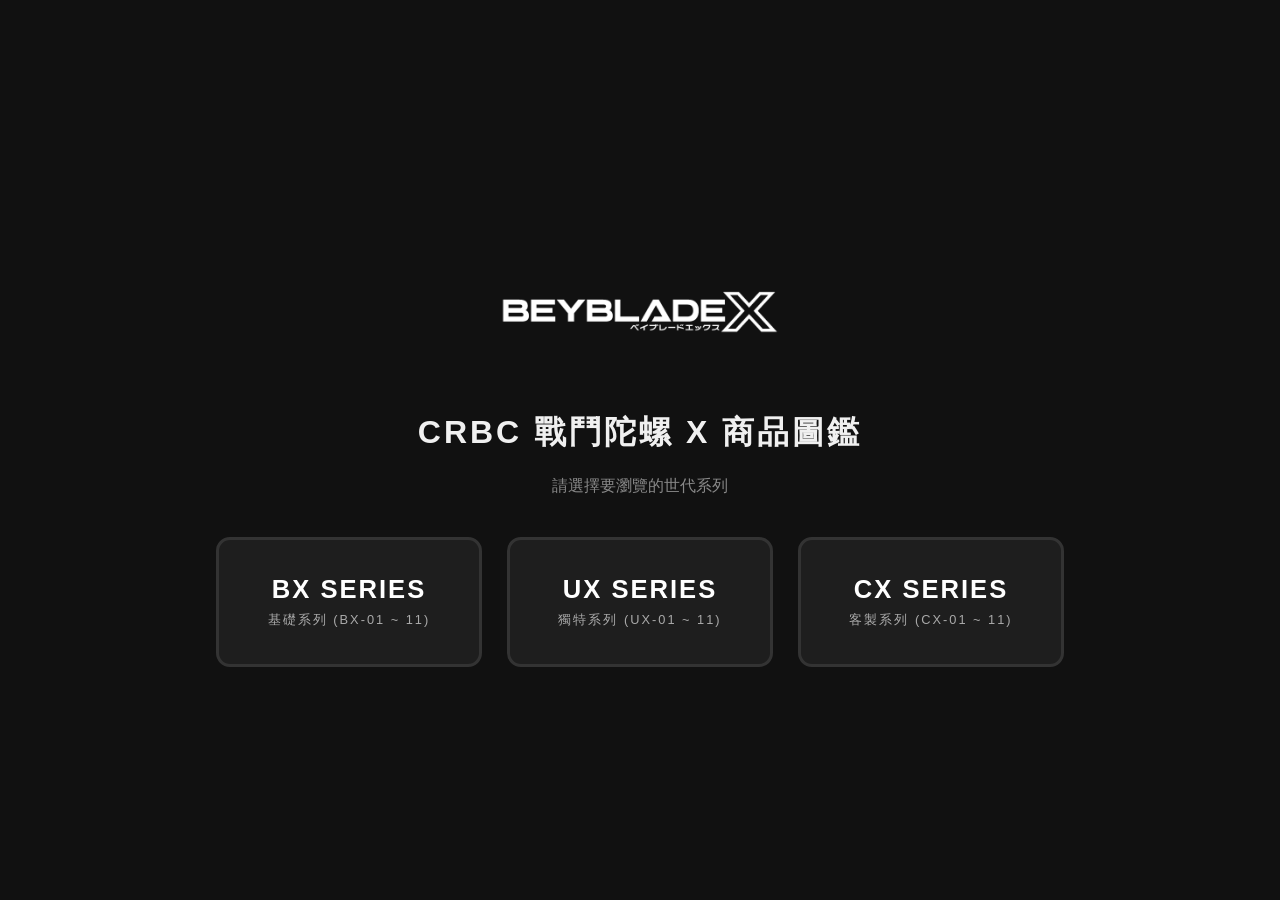
<file: index.html>
<!DOCTYPE html>
<html lang="zh-Hant">
<head>
    <meta charset="UTF-8">
    <meta name="viewport" content="width=device-width, initial-scale=1.0">
    <title>CRBC 戰鬥陀螺 X 商品圖鑑總覽</title>
    <style>
        body {
            background-color: #111;
            color: #fff;
            font-family: 'Segoe UI', sans-serif;
            margin: 0;
            display: flex;
            flex-direction: column;
            align-items: center;
            justify-content: center;
            min-height: 100vh;
            text-align: center;
        }
        .logo { max-width: 280px; margin-bottom: 10px; }
        h1 { letter-spacing: 3px; margin: 10px 0 5px 0; color: #f0f0f0; }
        p { color: #888; margin-bottom: 40px; }
        .nav-cards {
            display: flex;
            gap: 25px;
            flex-wrap: wrap;
            justify-content: center;
        }
        .series-btn {
            text-decoration: none;
            color: white;
            width: 220px;
            padding: 35px 20px;
            border-radius: 14px;
            font-size: 1.6em;
            font-weight: 900;
            letter-spacing: 2px;
            background: #1e1e1e;
            border: 3px solid #333;
            transition: transform 0.25s, box-shadow 0.25s;
        }
        .series-btn span { display: block; font-size: 0.5em; color: #aaa; margin-top: 8px; font-weight: normal; }
        .bx:hover { border-color: #00a8ff; box-shadow: 0 0 25px rgba(0, 168, 255, 0.5); transform: translateY(-6px); }
        .ux:hover { border-color: #ff7f00; box-shadow: 0 0 25px rgba(255, 127, 0, 0.5); transform: translateY(-6px); }
        .cx:hover { border-color: #ff2a85; box-shadow: 0 0 25px rgba(255, 42, 133, 0.5); transform: translateY(-6px); }
    </style>
</head>
<body>
    <img src="static/logo_big.png" alt="Beyblade X Logo" class="logo">
    <h1>CRBC 戰鬥陀螺 X 商品圖鑑</h1>
    <p>請選擇要瀏覽的世代系列</p>
    <div class="nav-cards">
        <a href="pages/bx.html" class="series-btn bx">BX SERIES<span>基礎系列 (BX-01 ~ 11)</span></a>
        <a href="pages/ux.html" class="series-btn ux">UX SERIES<span>獨特系列 (UX-01 ~ 11)</span></a>
        <a href="pages/cx.html" class="series-btn cx">CX SERIES<span>客製系列 (CX-01 ~ 11)</span></a>
    </div>
</body>
</html>
</file>
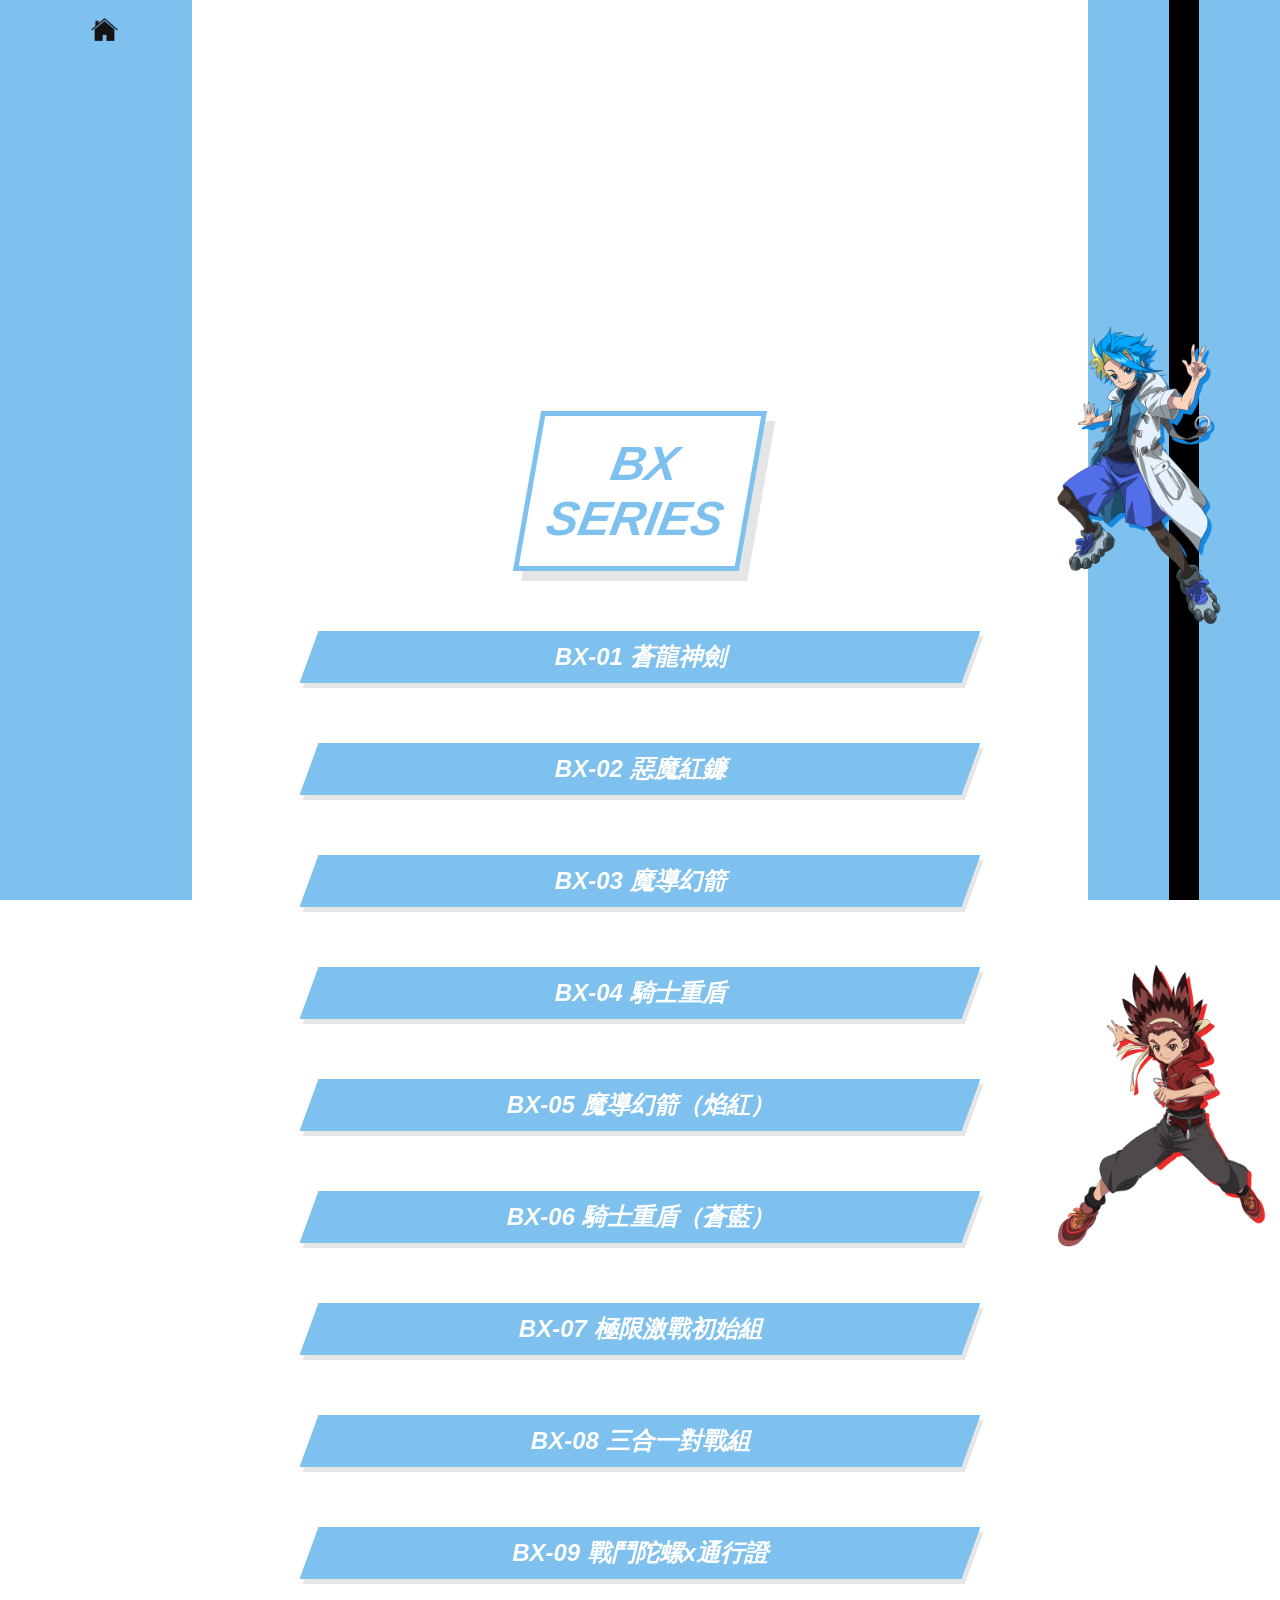
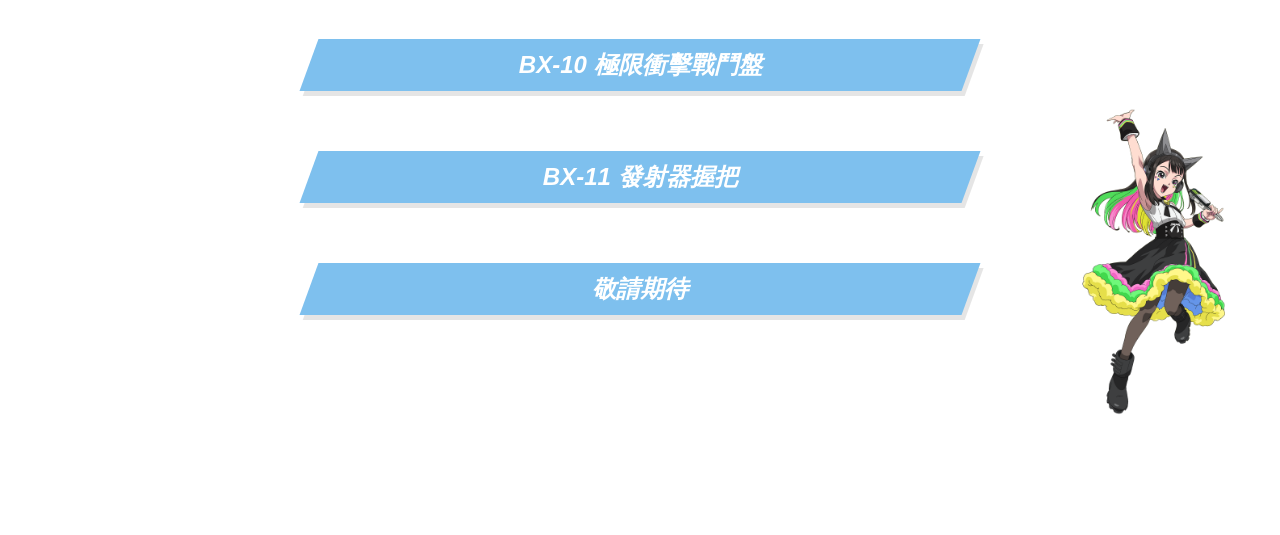
<file: pages/bx.html>
<!DOCTYPE html>
<html lang="zh-Hant">
<head>
    <meta charset="UTF-8">
    <meta name="viewport" content="width=device-width, initial-scale=1.0">
    <title>BX系列商品一覽 - Beyblade X</title>
    <link rel="stylesheet" href="../static/style5.bx.css">
</head>
<body>
    <!-- 左上角回首頁按鈕 -->
    <a href="../index.html" class="home-btn">
        <img src="../static/HOME.png" alt="回首頁" class="home-icon-img">
    </a>

    <header>
        <img src="../static/logo_big.png" alt="戰鬥陀螺 X Logo" class="logo">
    </header>

    <div class="content-area">
        <div class="product-grid">
            <div class="product-card series-label-card scroll-fade">
                <div class="series-label-text">BX<br>SERIES</div>
            </div>
            <!-- 商品 1~11 -->
            <div class="product-card scroll-fade"><img src="../static/bx/bx01.png" alt="BX-01" class="prod-img"><div class="prod-title"><span>BX-01 蒼龍神劍</span></div></div>
            <div class="product-card scroll-fade"><img src="../static/bx/bx02.png" alt="BX-02" class="prod-img"><div class="prod-title"><span>BX-02 惡魔紅鐮</span></div></div>
            <div class="product-card scroll-fade"><img src="../static/bx/bx03.png" alt="BX-03" class="prod-img"><div class="prod-title"><span>BX-03 魔導幻箭</span></div></div>
            <div class="product-card scroll-fade"><img src="../static/bx/bx04.png" alt="BX-04" class="prod-img"><div class="prod-title"><span>BX-04 騎士重盾</span></div></div>
            <div class="product-card scroll-fade"><img src="../static/bx/bx05.png" alt="BX-05" class="prod-img"><div class="prod-title"><span>BX-05 魔導幻箭（焰紅）</span></div></div>
            <div class="product-card scroll-fade"><img src="../static/bx/bx06.png" alt="BX-06" class="prod-img"><div class="prod-title"><span>BX-06 騎士重盾（蒼藍）</span></div></div>
            <div class="product-card scroll-fade"><img src="../static/bx/bx07.png" alt="BX-07" class="prod-img"><div class="prod-title"><span>BX-07 極限激戰初始組</span></div></div>
            <div class="product-card scroll-fade"><img src="../static/bx/bx08.png" alt="BX-08" class="prod-img"><div class="prod-title"><span>BX-08 三合一對戰組</span></div></div>
            <div class="product-card scroll-fade"><img src="../static/bx/bx09.png" alt="BX-09" class="prod-img"><div class="prod-title"><span>BX-09 戰鬥陀螺x通行證</span></div></div>
            <div class="product-card scroll-fade"><img src="../static/bx/bx10.png" alt="BX-10" class="prod-img"><div class="prod-title"><span>BX-10 極限衝擊戰鬥盤</span></div></div>
            <div class="product-card scroll-fade"><img src="../static/bx/bx11.png" alt="BX-11" class="prod-img"><div class="prod-title"><span>BX-11 發射器握把</span></div></div>
            <div class="product-card scroll-fade"><div class="prod-title"><span>敬請期待</span></div></div>
        </div>
        <div style="height: 200px;"></div>
    </div>

    <div class="char-scroll char-top"><img src="../static/x.png" alt="Top Character"></div>
    <div class="char-scroll char-mid"><img src="../static/Bird.png" alt="Mid Character"></div>
    <div class="char-scroll char-bot"><img src="../static/Multi.png" alt="Bot Character"></div>

    <div class="left-sidebar"></div>
    <div class="right-decoration">
        <div class="r-stripe r-blue"></div><div class="r-stripe r-black"></div><div class="r-stripe r-blue"></div>
    </div>

    <script>
        const observer = new IntersectionObserver((entries) => {
            entries.forEach(entry => {
                if (entry.isIntersecting) {
                    entry.target.classList.add('active');
                    observer.unobserve(entry.target); 
                }
            });
        }, { threshold: 0.01, rootMargin: "0px 50% 10% 0px" });

        document.querySelectorAll('.char-scroll, .scroll-fade').forEach(el => observer.observe(el));
    </script>
</body>
</html>
</file>
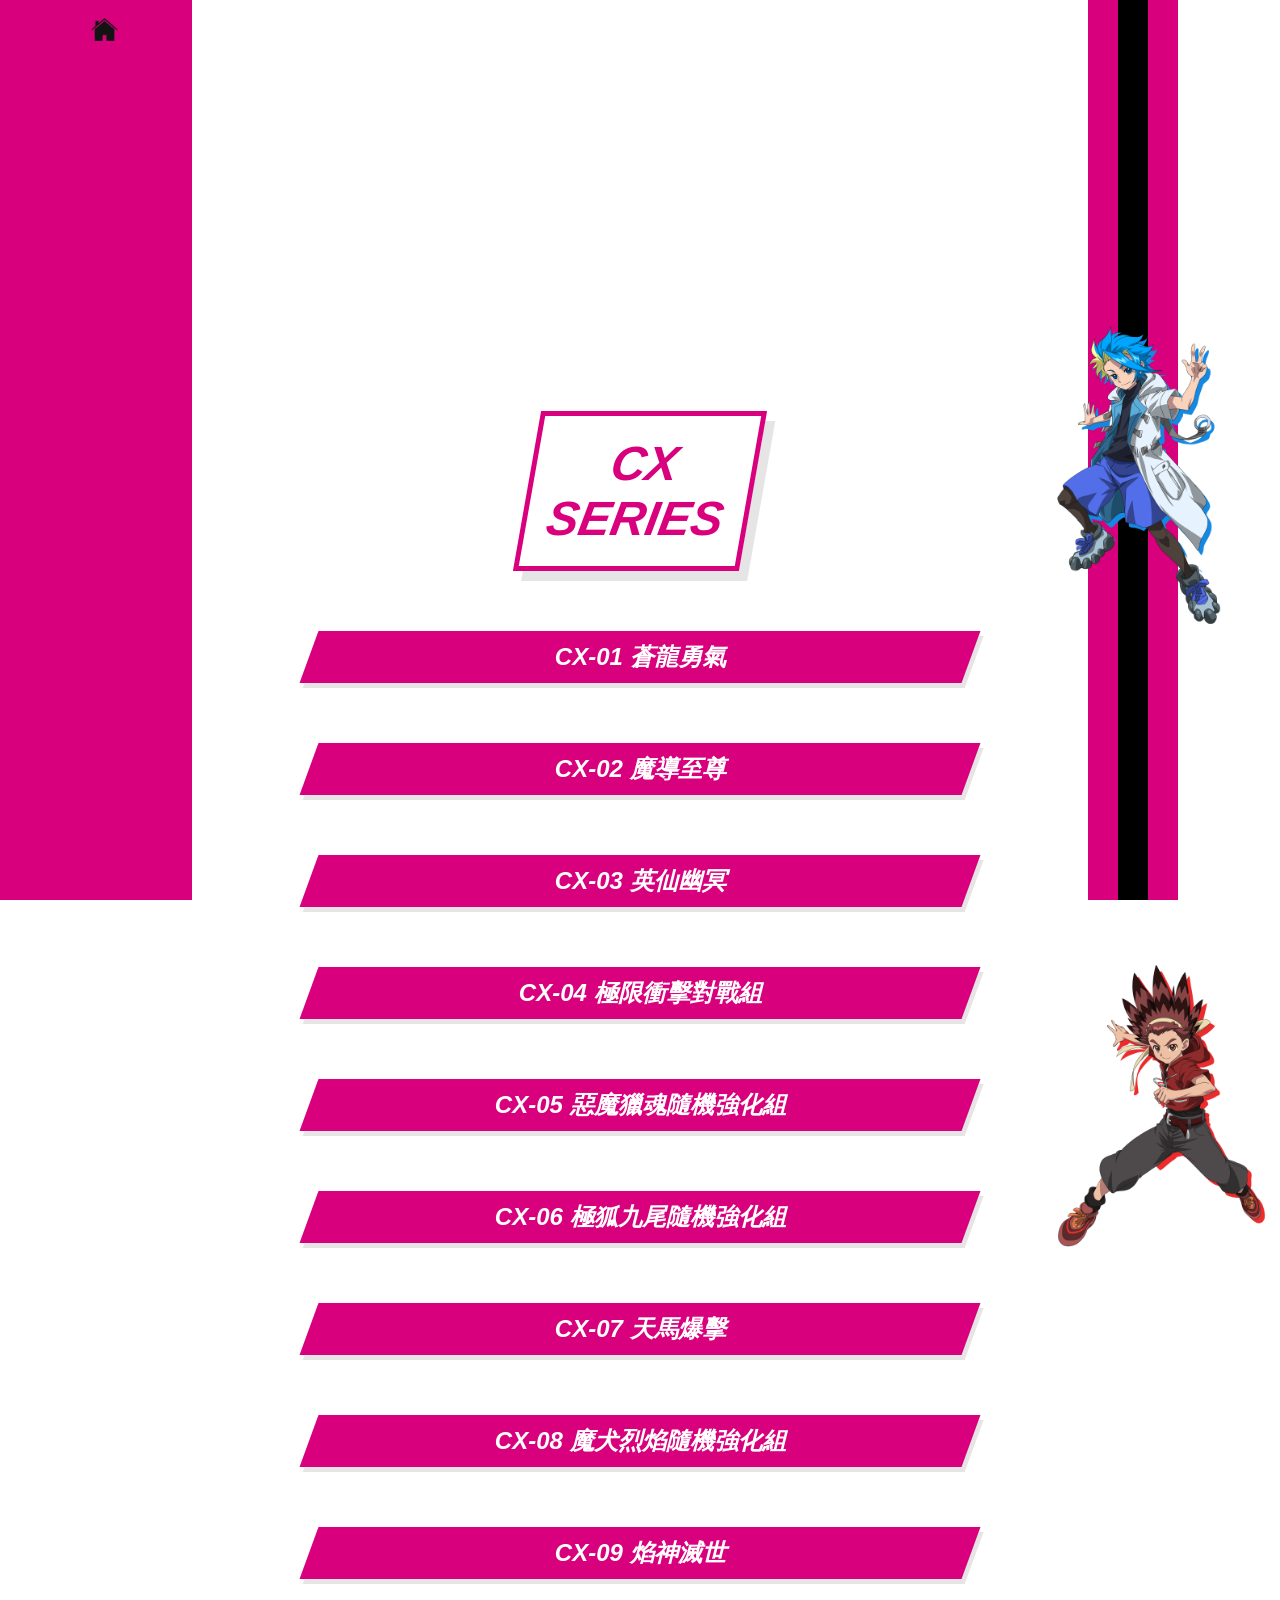
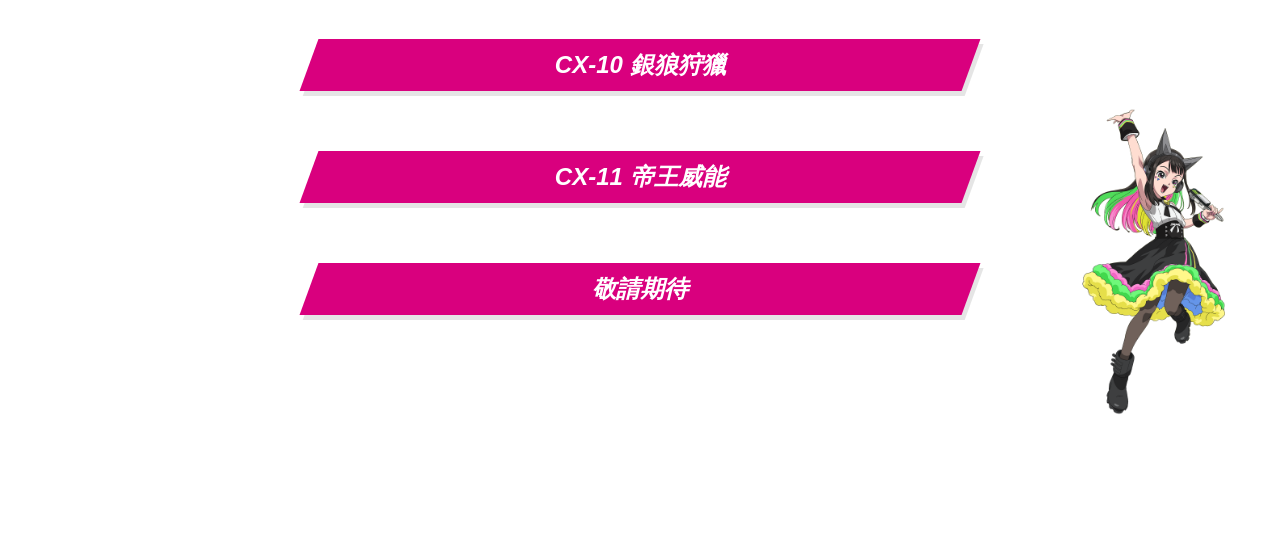
<file: pages/cx.html>
<!DOCTYPE html>
<html lang="zh-Hant">
<head>
    <meta charset="UTF-8">
    <meta name="viewport" content="width=device-width, initial-scale=1.0">
    <title>CX系列商品一覽 - Beyblade X</title>
    <link rel="stylesheet" href="../static/style4.cx.css">
</head>
<body>
    <!-- 左上角回首頁按鈕 -->
    <a href="../index.html" class="home-btn">
        <img src="../static/HOME.png" alt="回首頁" class="home-icon-img">
    </a>

    <header>
        <img src="../static/logo_big.png" alt="戰鬥陀螺 X Logo" class="logo">
    </header>

    <div class="content-area">
        <div class="product-grid">
            <div class="product-card series-label-card scroll-fade">
                <div class="series-label-text">CX<br>SERIES</div>
            </div>
            <!-- 商品 1~11 -->
            <div class="product-card scroll-fade"><img src="../static/cx/cx01.png" alt="CX-01" class="prod-img"><div class="prod-title"><span>CX-01 蒼龍勇氣</span></div></div>
            <div class="product-card scroll-fade"><img src="../static/cx/cx02.png" alt="CX-02" class="prod-img"><div class="prod-title"><span>CX-02 魔導至尊</span></div></div>
            <div class="product-card scroll-fade"><img src="../static/cx/cx03.png" alt="CX-03" class="prod-img"><div class="prod-title"><span>CX-03 英仙幽冥</span></div></div>
            <div class="product-card scroll-fade"><img src="../static/cx/cx04.png" alt="CX-04" class="prod-img"><div class="prod-title"><span>CX-04 極限衝擊對戰組</span></div></div>
            <div class="product-card scroll-fade"><img src="../static/cx/cx05.png" alt="CX-05" class="prod-img"><div class="prod-title"><span>CX-05 惡魔獵魂隨機強化組</span></div></div>
            <div class="product-card scroll-fade"><img src="../static/cx/cx06.png" alt="CX-06" class="prod-img"><div class="prod-title"><span>CX-06 極狐九尾隨機強化組</span></div></div>
            <div class="product-card scroll-fade"><img src="../static/cx/cx07.png" alt="CX-07" class="prod-img"><div class="prod-title"><span>CX-07 天馬爆擊</span></div></div>
            <div class="product-card scroll-fade"><img src="../static/cx/cx08.png" alt="CX-08" class="prod-img"><div class="prod-title"><span>CX-08 魔犬烈焰隨機強化組</span></div></div>
            <div class="product-card scroll-fade"><img src="../static/cx/cx09.png" alt="CX-09" class="prod-img"><div class="prod-title"><span>CX-09 焰神滅世</span></div></div>
            <div class="product-card scroll-fade"><img src="../static/cx/cx10.png" alt="CX-10" class="prod-img"><div class="prod-title"><span>CX-10 銀狼狩獵</span></div></div>
            <div class="product-card scroll-fade"><img src="../static/cx/cx11.png" alt="CX-11" class="prod-img"><div class="prod-title"><span>CX-11 帝王威能</span></div></div>
            <div class="product-card scroll-fade coming-soon"><div class="prod-title"><span>敬請期待</span></div></div>
        </div>
        <div style="height: 200px;"></div>
    </div>

    <div class="char-scroll char-top"><img src="../static/x.png" alt="Top Character"></div>
    <div class="char-scroll char-mid"><img src="../static/Bird.png" alt="Mid Character"></div>
    <div class="char-scroll char-bot"><img src="../static/Multi.png" alt="Bot Character"></div>

    <div class="left-sidebar"></div>
    <div class="right-decoration">
        <div class="r-stripe r-pink"></div><div class="r-stripe r-black"></div><div class="r-stripe r-pink"></div>
    </div>

    <script>
        const observer = new IntersectionObserver((entries) => {
            entries.forEach(entry => {
                if (entry.isIntersecting) {
                    entry.target.classList.add('active');
                    observer.unobserve(entry.target); 
                }
            });
        }, { threshold: 0.01, rootMargin: "0px 50% 10% 0px" });
        document.querySelectorAll('.char-scroll, .scroll-fade').forEach(el => observer.observe(el));
    </script>
</body>
</html>
</file>
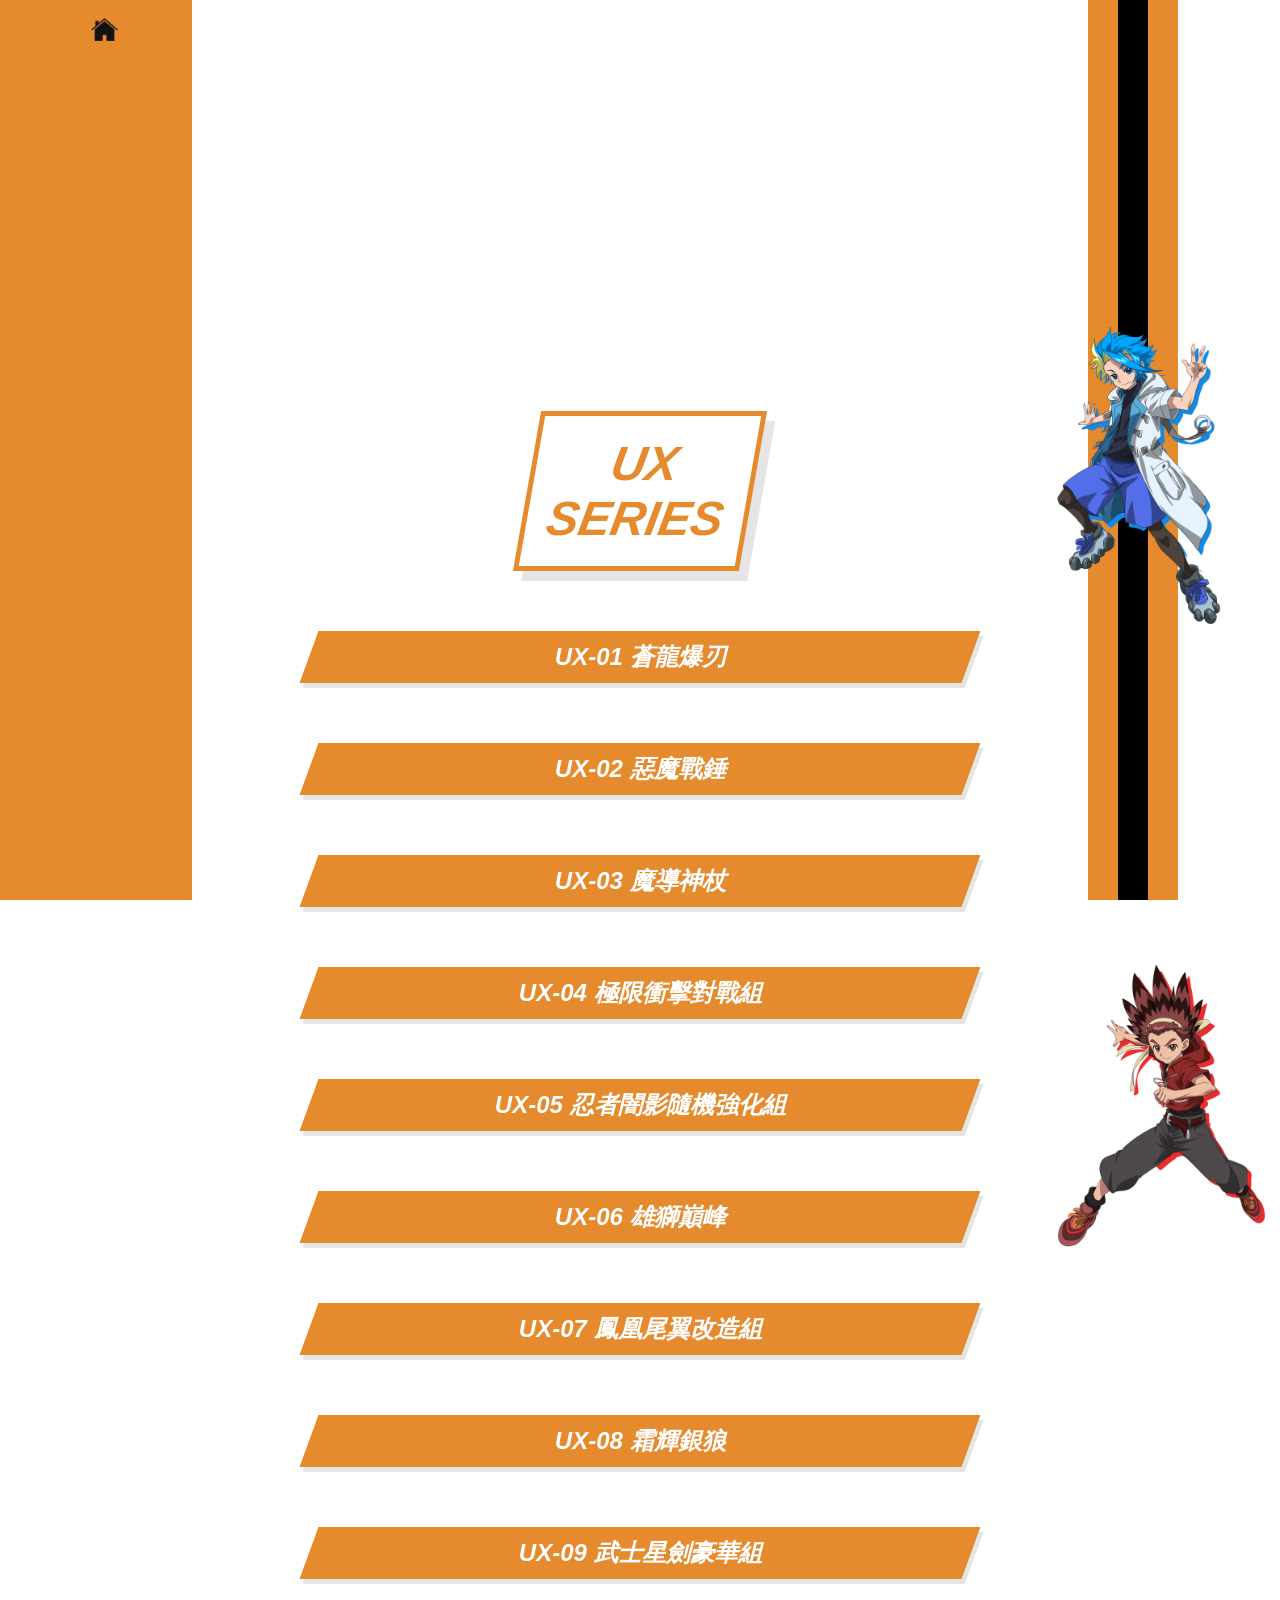
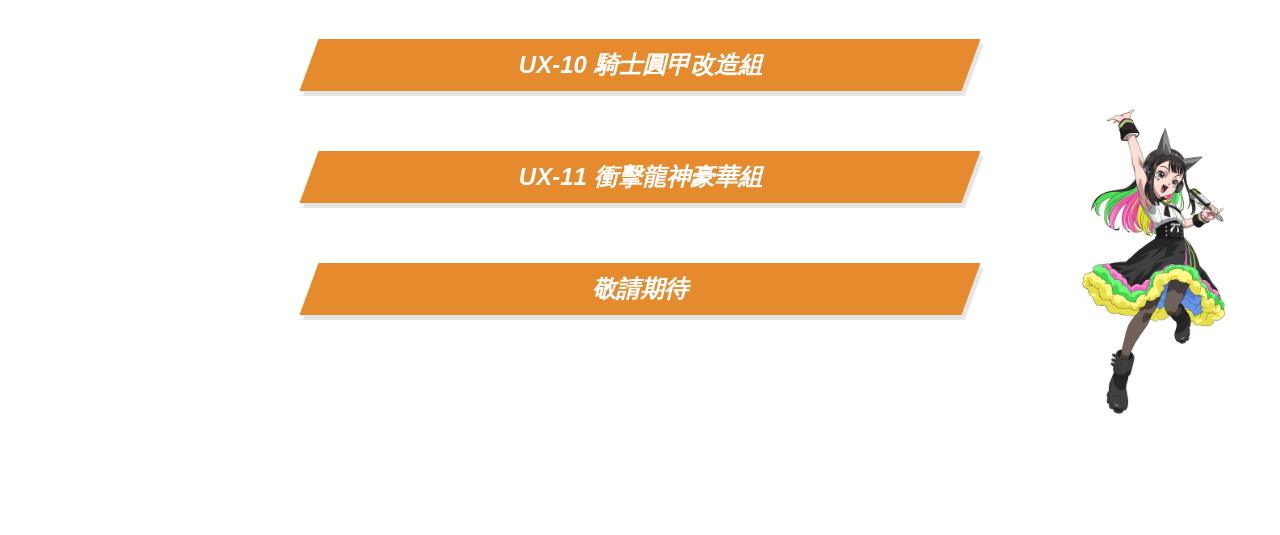
<file: pages/ux.html>
<!DOCTYPE html>
<html lang="zh-Hant">
<head>
    <meta charset="UTF-8">
    <meta name="viewport" content="width=device-width, initial-scale=1.0">
    <title>UX系列商品一覽 - Beyblade X</title>
    <link rel="stylesheet" href="../static/style6.ux.css">
</head>
<body>
    <!-- 左上角回首頁按鈕 -->
    <a href="../index.html" class="home-btn">
        <img src="../static/HOME.png" alt="回首頁" class="home-icon-img">
    </a>

    <header>
        <img src="../static/logo_big.png" alt="戰鬥陀螺 X Logo" class="logo">
    </header>

    <div class="content-area">
        <div class="product-grid">
            <div class="product-card series-label-card scroll-fade">
                <div class="series-label-text">UX<br>SERIES</div>
            </div>
            <!-- 商品 1~11 -->
            <div class="product-card scroll-fade"><img src="../static/ux/ux01.png" alt="UX-01" class="prod-img"><div class="prod-title"><span>UX-01 蒼龍爆刃</span></div></div>
            <div class="product-card scroll-fade"><img src="../static/ux/ux02.png" alt="UX-02" class="prod-img"><div class="prod-title"><span>UX-02 惡魔戰錘</span></div></div>
            <div class="product-card scroll-fade"><img src="../static/ux/ux03.png" alt="UX-03" class="prod-img"><div class="prod-title"><span>UX-03 魔導神杖</span></div></div>
            <div class="product-card scroll-fade"><img src="../static/ux/ux04.png" alt="UX-04" class="prod-img"><div class="prod-title"><span>UX-04 極限衝擊對戰組</span></div></div>
            <div class="product-card scroll-fade"><img src="../static/ux/ux05.png" alt="UX-05" class="prod-img"><div class="prod-title"><span>UX-05 忍者闇影隨機強化組</span></div></div>
            <div class="product-card scroll-fade"><img src="../static/ux/ux06.png" alt="UX-06" class="prod-img"><div class="prod-title"><span>UX-06 雄獅巔峰</span></div></div>
            <div class="product-card scroll-fade"><img src="../static/ux/ux07.png" alt="UX-07" class="prod-img"><div class="prod-title"><span>UX-07 鳳凰尾翼改造組</span></div></div>
            <div class="product-card scroll-fade"><img src="../static/ux/ux08.png" alt="UX-08" class="prod-img"><div class="prod-title"><span>UX-08 霜輝銀狼</span></div></div>
            <div class="product-card scroll-fade"><img src="../static/ux/ux09.png" alt="UX-09" class="prod-img"><div class="prod-title"><span>UX-09 武士星劍豪華組</span></div></div>
            <div class="product-card scroll-fade"><img src="../static/ux/ux10.png" alt="UX-10" class="prod-img"><div class="prod-title"><span>UX-10 騎士圓甲改造組</span></div></div>
            <div class="product-card scroll-fade"><img src="../static/ux/ux11.png" alt="UX-11" class="prod-img"><div class="prod-title"><span>UX-11 衝擊龍神豪華組</span></div></div>
            <div class="product-card scroll-fade"><div class="prod-title"><span>敬請期待</span></div></div>
        </div>
        <div style="height: 200px;"></div>
    </div>

    <div class="char-scroll char-top"><img src="../static/x.png" alt="Top Character"></div>
    <div class="char-scroll char-mid"><img src="../static/Bird.png" alt="Mid Character"></div>
    <div class="char-scroll char-bot"><img src="../static/Multi.png" alt="Bot Character"></div>

    <div class="left-sidebar"></div>
    <div class="right-decoration">
        <div class="r-stripe r-orange"></div><div class="r-stripe r-black"></div><div class="r-stripe r-orange"></div>
    </div>

    <script>
        const observer = new IntersectionObserver((entries) => {
            entries.forEach(entry => {
                if (entry.isIntersecting) {
                    entry.target.classList.add('active');
                    observer.unobserve(entry.target); 
                }
            });
        }, { threshold: 0.01, rootMargin: "0px 50% 10% 0px" });
        document.querySelectorAll('.char-scroll, .scroll-fade').forEach(el => observer.observe(el));
    </script>
</body>
</html>
</file>
<file: static/style5.bx.css>
/* ========================================= */
/* 1. 全域設定 (Global) - 設定網頁整體的基礎樣式 */
/* ========================================= */
body {
    margin: 0;          /* 清除瀏覽器預設的邊距 (上下左右留白)，讓網頁貼齊視窗邊緣 */
    padding: 0;         /* 清除瀏覽器預設的內距 */
    font-family: "Microsoft JhengHei", Arial, sans-serif; /* 設定字體：優先使用微軟正黑體，若無則用 Arial */
    background-color: #ffffff; /* 設定網頁背景顏色為純白色 */
    position: relative; /* 設定相對定位，作為子元素 (如絕對定位裝飾) 的參考基準 */
    overflow-x: hidden; /* 隱藏水平捲軸：防止因為裝飾或人物在進場動畫時超出畫面，導致下方出現左右捲軸 */
}

/* ========================================= */
/* 2. Header 與 Logo - 設定頂部區域 */
/* ========================================= */
header {
    width: 100%;        /* 設定寬度佔滿整個螢幕 */
    padding: 30px 0;    /* 設定內距：上下各留 30px，左右不留 */
    display: flex;      /* 使用 Flexbox 排版，方便內容置中 */
    justify-content: center; /* 水平置中：讓 Logo 圖片在畫面正中間 */
    align-items: center;     /* 垂直置中：讓 Logo 在 Header 區塊內垂直居中 */
    position: relative; /* 設定相對定位，為了設定 z-index */
    z-index: 10;        /* 設定層級為 10，確保 Logo 顯示在背景裝飾之上 */
}

.logo {
    max-width: 500px;   /* 限制 Logo 的最大寬度為 500px，避免圖片過大 */
    width: 60%;         /* 設定圖片寬度為父容器的 60%，實現響應式縮放 */
    height: auto;       /* 高度設為自動，保持圖片原始長寬比例不變形 */
    animation: zoomInFade 1s ease-out; /* 套用 zoomInFade 動畫，持續 1 秒，採緩出效果 */
}

/* ========================================= */
/* 3. 導航按鈕 (Navigation) - 左上角回首頁按鈕 */
/* ========================================= */
.home-btn {
    position: fixed;    /* 設定固定定位：捲動網頁時，按鈕一直停留在左上角 */
    top: 0;             /* 貼齊視窗頂部 */
    left: 5%;           /* 距離視窗左邊 5% 的位置 (稍微留點空隙) */
    width: 80px;        /* 設定按鈕寬度為 80px */
    height: 80px;       /* 設定按鈕高度為 80px */
    background-color: #7EC0EE; /* 設定背景顏色為 BX 系列的天藍色 */
    
    /* 【關鍵技術】使用 clip-path 裁切出「倒三角形」 */
    /* polygon 座標順序：(左上 0 0), (右上 100% 0), (下中 50% 100%) */
    clip-path: polygon(0 0, 100% 0, 50% 100%);
    
    display: flex;      /* 使用 Flexbox 排版 */
    justify-content: center; /* 讓裡面的房子圖示水平置中 */
    padding-top: 12px;  /* 設定上方內距 12px，把圖示往下推一點，讓它在三角形內視覺居中 */
    z-index: 100;       /* 設定極高的層級 (100)，確保按鈕永遠在最上層可點擊 */
    text-decoration: none; /* 去除超連結預設的底線 */
    
    transition: transform 0.3s ease; /* 設定過渡效果：當變形 (如 hover) 發生時，花 0.3 秒平滑轉換 */
    animation: dropDown 1s ease-out; /* 套用掉落動畫：讓按鈕一開始從上面掉下來 */
}

/* 當滑鼠移到按鈕上時的效果 */
.home-btn:hover {
    transform: scale(1.1); /* 按鈕放大 1.1 倍，增加互動感 */
}

/* 房子圖示圖片設定 */
.home-icon-img {
    width: 35px;        /* 設定圖示寬度 35px */
    height: 35px;       /* 設定圖示高度 35px */
    display: block;     /* 消除圖片下方的預設空隙 */
}

/* ========================================= */
/* 4. 背景裝飾 (Decorations) - 左右兩側的視覺元素 */
/* ========================================= */

/* 左側長方形裝飾 */
.left-sidebar {
    position: fixed;    /* 固定定位：捲動網頁時，這條線不會動 */
    top: 0;             /* 貼齊頂部 */
    left: 0;            /* 貼齊左邊 */
    width: 15%;         /* 寬度佔螢幕的 15% */
    height: 100%;       /* 高度佔滿螢幕 */
    background-color: #7EC0EE; /* 顏色：BX 天藍色 */
    z-index: 0;         /* 層級設為 0，放在最底層背景 */
    
    /* 進場動畫設定 */
    transform: translateX(-100%); /* 初始位置：往左移 100% (藏在畫面外) */
    animation: slideInFromLeft 1s ease-out forwards; /* 播放左滑入動畫，forwards 代表停在結束位置 */
}

/* 右側垂直線條容器 (包含三條線) */
.right-decoration {
    position: fixed;    /* 固定定位 */
    top: 0;             /* 貼齊頂部 */
    right: 0;           /* 貼齊右邊 */
    height: 100%;       /* 高度佔滿 */
    width: 15%;         /* 寬度佔螢幕 15% */
    display: flex;      /* 使用 Flexbox 讓內部的三條線並排 */
    z-index: 0;         /* 層級設為 0 */
    
    /* 進場動畫設定 */
    transform: translateX(100%); /* 初始位置：往右移 100% (藏在畫面外) */
    animation: slideInFromRight 1s ease-out forwards; /* 播放右滑入動畫 */
}

/* 線條共通設定 */
.r-stripe { 
    height: 100%;       /* 高度佔滿容器 */
}
/* 天藍色線設定 (BX 專屬) */
.r-blue { 
    background-color: #7EC0EE; /* 顏色：BX 天藍色 */
    width: 30px;        /* 寬度固定 30px */
    flex-grow: 1;       /* Flex 比例：佔 1 份，填滿剩餘空間 */
}
/* 黑色線設定 */
.r-black { 
    background-color: #000;    /* 顏色：黑色 */
    width: 30px;        /* 寬度固定 30px */
}

/* ========================================= */
/* 5. 中間內容區 (Content Area) - 放置商品列表 */
/* ========================================= */

/* 內容容器限制 */
.content-area {
    margin-left: 20%;   /* 左邊空出 20%，避開左側裝飾 */
    margin-right: 20%;  /* 右邊空出 20%，避開右側裝飾 */
    position: relative; /* 相對定位，作為內部元素的參考點 */
    z-index: 10;        /* 層級 10，確保內容在背景裝飾之上 */
    padding: 20px;      /* 內部留白 20px */
}

/* 商品列表容器 (垂直排列) */
.product-grid {
    display: flex;      /* 使用 Flexbox 排版 */
    flex-direction: column; /* 設定方向為垂直 (Column)，讓商品由上往下排 */
    align-items: center;    /* 設定水平置中，讓所有商品卡片都在中間 */
    gap: 60px;          /* 設定每個商品之間的間距為 60px */
    margin-top: 50px;   /* 設定上方與 Header 的距離 */
}

/* 商品卡片 (包含圖片與標題) */
.product-card {
    text-align: center; /* 文字置中 */
    display: flex;      /* 使用 Flexbox */
    flex-direction: column; /* 垂直排列圖片與標題 */
    align-items: center; /* 水平置中 */
    width: 100%;        /* 寬度佔滿容器 */
}

/* 商品圖片 (預設隱藏) */
.prod-img {
    width: 100%;        /* 寬度佔滿 */
    height: 0;          /* 【關鍵】初始高度設為 0，讓它不佔空間 */
    opacity: 0;         /* 初始透明度為 0 (完全透明) */
    margin-bottom: 0;   /* 初始下邊距為 0 */
    overflow: hidden;   /* 內容超出隱藏，防止圖片露出來 */
    
    object-fit: contain; /* 圖片縮放模式：保持比例完整顯示在框框內 */
    object-position: center; /* 圖片置中 */
    filter: drop-shadow(0 5px 15px rgba(0,0,0,0.2)); /* 使用濾鏡陰影，貼合圖片邊緣 */
    
    position: relative; /* 相對定位 */
    z-index: 10;        /* 層級 10 */
    
    /* 設定過渡動畫：當高度、透明度、間距改變時，花 0.5 秒平滑切換 */
    transition: all 0.5s ease;
    cursor: pointer;    /* 滑鼠移上去變成手指形狀 */
}

/* 當滑鼠移到卡片上時，圖片展開顯現 (Hover) */
.product-card:hover .prod-img {
    height: 250px;       /* 恢復高度為 250px，把標題往下推 */
    opacity: 1;          /* 變回不透明 (顯示) */
    margin-bottom: 20px; /* 增加下邊距 20px，與標題保持距離 */
    
    transform: scale(1.1); /* 圖片稍微放大 1.1 倍 */
    filter: drop-shadow(0 20px 40px rgba(0,0,0,0.4)); /* 陰影加深，製造浮起感 */
    z-index: 100;        /* 層級拉高，確保蓋住其他東西 */
}

/* 平行四邊形標題外框 */
.prod-title {
    background-color: #7EC0EE; /* 背景色：BX 天藍色 */
    display: inline-block;     /* 行內區塊，大小包覆內容 */
    padding: 10px 40px;        /* 內距：上下 10px，左右 40px */
    width: 80%;                /* 寬度佔卡片的 80% */
    
    transform: skewX(-20deg);  /* X 軸傾斜 -20 度，製作平行四邊形 */
    box-shadow: 5px 5px 0px rgba(0,0,0,0.1); /* 右下角實心陰影 */
    
    /* 【關鍵】加入 transition，讓 hover 放大時有平滑過渡效果 */
    transition: transform 0.3s ease;
}

/* 當滑鼠移到卡片上時，標題也稍微放大 */
.product-card:hover .prod-title {
    transform: skewX(-20deg) scale(1.05); /* 保持傾斜，並放大 1.05 倍 */
}

/* 標題內的文字 */
.prod-title span {
    display: block;     /* 區塊顯示 */
    transform: skewX(20deg); /* 反向傾斜 20 度，把文字轉正 */
    color: #fff;        /* 文字顏色：白色 */
    font-size: 1.5rem;  /* 字體大小 */
    font-weight: bold;  /* 粗體 */
    font-style: italic; /* 斜體 */
}

/* ========================================= */
/* 6. BX 系列標示格 (標題格) 專用樣式 */
/* ========================================= */
.series-label-card {
    display: flex;      /* 使用 Flexbox */
    justify-content: center; /* 水平置中 */
    align-items: center;     /* 垂直置中 */
    height: 100%;       /* 高度佔滿 */
}

/* 標示文字樣式 */
.series-label-text {
    font-size: 3rem;    /* 字體超大 */
    font-weight: 900;   /* 字體極粗 */
    color: #7EC0EE;     /* 文字顏色：天藍色 */
    border: 5px solid #7EC0EE; /* 邊框：5px 實線天藍色 */
    font-style: italic; /* 斜體 */
    padding: 20px;      /* 內距 20px */
    transform: skewX(-10deg); /* 稍微傾斜 -10 度 */
    box-shadow: 10px 10px 0px rgba(0,0,0,0.1); /* 陰影 */
}

/* ========================================= */
/* 7. 人物設定 (Characters) - 右側裝飾人物 */
/* ========================================= */

/* 人物容器 */
.char-scroll {
    position: absolute; /* 絕對定位：相對於 body (整頁) */
    right: 0;           /* 貼齊右邊 */
    z-index: 5;         /* 層級 5，在背景之上 */
    
    /* 初始狀態：往右平移 100% (藏在畫面外) */
    transform: translateX(100%);
    opacity: 0;         /* 透明 */
    transition: opacity 0.5s ease-out; /* 過渡效果 */
}

/* 當人物滑入顯示時的狀態 (.active 由 JS 加入) */
.char-scroll.active {
    opacity: 1;         /* 顯示 */
    animation: slideInFromRight 1s ease-out forwards; /* 執行滑入動畫 */
}

/* 人物圖片本身 */
.char-scroll img {
    max-width: 300px;   /* 限制最大寬度 */
    width: 20vw;        /* 寬度設為螢幕的 20% */
    height: auto;       /* 高度自動 */
    display: block;     /* 消除空隙 */
}

/* 人物垂直分佈位置設定 */
.char-top { top: 15%; } /* 上方人物：距離頂部 15% */
.char-mid { top: 45%; } /* 中間人物：距離頂部 45% */
.char-bot { top: 80%; } /* 下方人物：距離頂部 80% */

/* ========================================= */
/* 8. 動畫定義 (Keyframes) - 動畫劇本 */
/* ========================================= */

/* 卡片淡入特效類別 */
.scroll-fade {
    opacity: 0;         /* 初始透明 */
    transform: translateY(50px); /* 初始位置：下沉 50px */
    transition: all 0.8s ease-out; /* 過渡時間 0.8 秒 */
}

/* 卡片顯示狀態 */
.scroll-fade.active {
    opacity: 1;         /* 顯示 */
    transform: translateY(0);    /* 回到原位 */
}

/* 左側滑入動畫 */
@keyframes slideInFromLeft {
    to { transform: translateX(0); } /* 結束時回到原點 */
}

/* 右側滑入動畫 */
@keyframes slideInFromRight {
    to { transform: translateX(0); } /* 結束時回到原點 */
}

/* Logo 放大淡入動畫 */
@keyframes zoomInFade {
    0% { transform: scale(0.8) translateY(-30px); opacity: 0; }
    100% { transform: scale(1) translateY(0); opacity: 1; }
}

/* 按鈕從天而降動畫 */
@keyframes dropDown {
    0% { transform: translateY(-100%); }
    100% { transform: translateY(0); }
}
</file>
<file: static/style4.cx.css>
/* ========================================= */
/* 1. 全域設定 (Global) - 設定網頁整體的基礎樣式 */
/* ========================================= */
body {
    margin: 0;          /* 清除瀏覽器預設的邊距 (上下左右留白)，讓網頁內容貼齊視窗邊緣 */
    padding: 0;         /* 清除瀏覽器預設的內距 */
    font-family: "Microsoft JhengHei", Arial, sans-serif; /* 設定字體：優先使用微軟正黑體，若無則用 Arial */
    background-color: #ffffff; /* 設定網頁背景顏色為純白色 */
    position: relative; /* 設定相對定位，作為子元素 (如絕對定位的裝飾) 的參考基準 */
    overflow-x: hidden; /* 隱藏水平捲軸：防止因為裝飾或人物在進場動畫時超出畫面，導致下方出現左右捲軸 */
}

/* ========================================= */
/* 2. Header 與 Logo - 設定頂部區域 */
/* ========================================= */
header {
    width: 100%;        /* 設定寬度佔滿整個螢幕 */
    padding: 30px 0;    /* 設定內距：上下各留 30px，左右不留 */
    display: flex;      /* 使用 Flexbox 排版，方便內容置中 */
    justify-content: center; /* 水平置中：讓 Logo 圖片在畫面正中間 */
    align-items: center;     /* 垂直置中：讓 Logo 在 Header 區塊內垂直居中 */
    position: relative; /* 設定相對定位，為了設定 z-index */
    z-index: 10;        /* 設定層級為 10，確保 Logo 顯示在背景裝飾之上 */
}

.logo {
    max-width: 500px;   /* 限制 Logo 的最大寬度為 500px，避免圖片過大 */
    width: 60%;         /* 設定圖片寬度為父容器的 60%，實現響應式縮放 */
    height: auto;       /* 高度設為自動，保持圖片原始長寬比例不變形 */
    animation: zoomInFade 1s ease-out; /* 套用 zoomInFade 動畫，持續 1 秒，採緩出效果 */
}

/* ========================================= */
/* 3. 導航按鈕 (Navigation) - 左上角回首頁按鈕 */
/* ========================================= */
.home-btn {
    position: fixed;    /* 設定固定定位：捲動網頁時，按鈕一直停留在左上角 */
    top: 0;             /* 貼齊視窗頂部 */
    left: 5%;           /* 距離視窗左邊 5% 的位置 (稍微留點空隙) */
    width: 80px;        /* 設定按鈕寬度為 80px */
    height: 80px;       /* 設定按鈕高度為 80px */
    background-color: #D9007E; /* 設定背景顏色為 CX 系列的桃紅色 */
    
    /* 【關鍵技術】使用 clip-path 裁切出「倒三角形」 */
    /* polygon 座標順序：(左上 0 0), (右上 100% 0), (下中 50% 100%) */
    clip-path: polygon(0 0, 100% 0, 50% 100%);
    
    display: flex;      /* 使用 Flexbox 排版 */
    justify-content: center; /* 讓裡面的房子圖示水平置中 */
    padding-top: 12px;  /* 設定上方內距 12px，把圖示往下推一點，讓它在三角形內視覺居中 */
    z-index: 100;       /* 設定極高的層級 (100)，確保按鈕永遠在最上層可點擊 */
    text-decoration: none; /* 去除超連結預設的底線 */
    
    transition: transform 0.3s ease; /* 設定過渡效果：當變形 (如 hover) 發生時，花 0.3 秒平滑轉換 */
    animation: dropDown 1s ease-out; /* 套用掉落動畫：讓按鈕一開始從上面掉下來 */
}

/* 當滑鼠移到按鈕上時的效果 */
.home-btn:hover {
    transform: scale(1.1); /* 按鈕放大 1.1 倍，增加互動感 */
}

/* 房子圖示圖片設定 */
.home-icon-img {
    width: 35px;        /* 設定圖示寬度 35px */
    height: 35px;       /* 設定圖示高度 35px */
    display: block;     /* 消除圖片下方的預設空隙 */
}

/* ========================================= */
/* 4. 背景裝飾 (Decorations) - 左右兩側的視覺元素 */
/* ========================================= */

/* 左側長方形裝飾 */
.left-sidebar {
    position: fixed;    /* 固定定位：捲動網頁時，這條線不會動 */
    top: 0;             /* 貼齊頂部 */
    left: 0;            /* 貼齊左邊 */
    width: 15%;         /* 寬度佔螢幕的 15% */
    height: 100%;       /* 高度佔滿螢幕 */
    background-color: #D9007E; /* 顏色：CX 桃紅色 */
    z-index: 0;         /* 層級設為 0，放在最底層背景 */
    
    /* 進場動畫設定 */
    transform: translateX(-100%); /* 初始位置：往左移 100% (藏在畫面外) */
    animation: slideInFromLeft 1s ease-out forwards; /* 播放左滑入動畫，forwards 代表停在結束位置 */
}

/* 右側垂直線條容器 (包含三條線) */
.right-decoration {
    position: fixed;    /* 固定定位 */
    top: 0;             /* 貼齊頂部 */
    right: 0;           /* 貼齊右邊 */
    height: 100%;       /* 高度佔滿 */
    width: 15%;         /* 寬度佔螢幕 15% */
    display: flex;      /* 使用 Flexbox 讓內部的三條線並排 */
    z-index: 0;         /* 層級設為 0 */
    
    /* 進場動畫設定 */
    transform: translateX(100%); /* 初始位置：往右移 100% (藏在畫面外) */
    animation: slideInFromRight 1s ease-out forwards; /* 播放右滑入動畫 */
}

/* 線條共通設定 */
.r-stripe { 
    height: 100%;       /* 高度佔滿容器 */
}
/* 桃紅色線設定 */
.r-pink { 
    background-color: #D9007E; /* 顏色：CX 桃紅色 */
    width: 30px;        /* 寬度固定 30px */
}
/* 黑色線設定 */
.r-black { 
    background-color: #000;    /* 顏色：黑色 */
    width: 30px;        /* 寬度固定 30px */
}

/* ========================================= */
/* 5. 中間內容區 (Content Area) - 放置商品列表 */
/* ========================================= */

/* 內容容器限制 */
.content-area {
    margin-left: 20%;   /* 左邊空出 20%，避開左側裝飾 */
    margin-right: 20%;  /* 右邊空出 20%，避開右側裝飾 */
    position: relative; /* 相對定位，作為內部元素的參考點 */
    z-index: 10;        /* 層級 10，確保內容在背景裝飾之上 */
    padding: 20px;      /* 內部留白 20px */
}

/* 商品列表容器 (垂直排列) */
.product-grid {
    display: flex;      /* 使用 Flexbox 排版 */
    flex-direction: column; /* 設定方向為垂直 (Column)，讓商品由上往下排 */
    align-items: center;    /* 設定水平置中，讓所有商品卡片都在中間 */
    gap: 60px;          /* 設定每個商品之間的間距為 60px */
    margin-top: 50px;   /* 設定上方與 Header 的距離 */
}

/* 商品卡片 (包含圖片與標題) */
.product-card {
    text-align: center; /* 文字置中 */
    display: flex;      /* 使用 Flexbox */
    flex-direction: column; /* 垂直排列圖片與標題 */
    align-items: center; /* 水平置中 */
    width: 100%;        /* 寬度佔滿容器 */
}

/* 商品圖片 (預設隱藏) */
.prod-img {
    width: 100%;        /* 寬度佔滿 */
    height: 0;          /* 初始高度設為 0，讓它不佔空間 */
    opacity: 0;         /* 初始透明度為 0 (完全透明) */
    margin-bottom: 0;   /* 初始下邊距為 0 */
    overflow: hidden;   /* 內容超出隱藏，防止圖片露出來 */
    
    object-fit: contain; /* 圖片縮放模式：保持比例完整顯示在框框內 */
    object-position: center; /* 圖片置中 */
    filter: drop-shadow(0 5px 15px rgba(0,0,0,0.2)); /* 使用濾鏡陰影，貼合圖片邊緣 */
    
    position: relative; /* 相對定位 */
    z-index: 10;        /* 層級 10 */
    
    /* 設定過渡動畫：當高度、透明度、間距改變時，花 0.5 秒平滑切換 */
    transition: all 0.5s ease;
    cursor: pointer;    /* 滑鼠移上去變成手指形狀 */
}

/* 當滑鼠移到卡片上時，圖片展開顯現 (Hover) */
.product-card:hover .prod-img {
    height: 250px;       /* 恢復高度為 250px，把標題往下推 */
    opacity: 1;          /* 變回不透明 (顯示) */
    margin-bottom: 20px; /* 增加下邊距 20px，與標題保持距離 */
    
    transform: scale(1.1); /* 圖片稍微放大 1.1 倍 */
    filter: drop-shadow(0 20px 40px rgba(0,0,0,0.4)); /* 陰影加深，製造浮起感 */
    z-index: 100;        /* 層級拉高，確保蓋住其他東西 */
}

/* 平行四邊形標題外框 */
.prod-title {
    background-color: #D9007E; /* 背景色：CX 桃紅 */
    display: inline-block;     /* 行內區塊，大小包覆內容 */
    padding: 10px 40px;        /* 內距：上下 10px，左右 40px */
    width: 80%;                /* 寬度佔卡片的 80% */
    
    transform: skewX(-20deg);  /* X 軸傾斜 -20 度，製作平行四邊形 */
    box-shadow: 5px 5px 0px rgba(0,0,0,0.1); /* 右下角實心陰影 */
    
    /* 加入 transition，讓 hover 放大時有平滑過渡效果 */
    transition: transform 0.3s ease;
}

/* 當滑鼠移到卡片上時，標題也稍微放大 */
.product-card:hover .prod-title {
    transform: skewX(-20deg) scale(1.05); /* 保持傾斜，並放大 1.05 倍 */
}

/* 標題內的文字 */
.prod-title span {
    display: block;     /* 區塊顯示 */
    transform: skewX(20deg); /* 反向傾斜 20 度，把文字轉正 */
    color: #fff;        /* 文字顏色：白色 */
    font-size: 1.5rem;  /* 字體大小 */
    font-weight: bold;  /* 粗體 */
    font-style: italic; /* 斜體 */
}

/* ========================================= */
/* 6. CX 系列標示格 (標題格) 專用樣式 */
/* ========================================= */
.series-label-card {
    display: flex;      /* 使用 Flexbox */
    justify-content: center; /* 水平置中 */
    align-items: center;     /* 垂直置中 */
    height: 100%;       /* 高度佔滿 */
}

/* 標示文字樣式 */
.series-label-text {
    font-size: 3rem;    /* 字體超大 */
    font-weight: 900;   /* 字體極粗 */
    color: #D9007E;     /* 文字顏色：桃紅 */
    border: 5px solid #D9007E; /* 邊框：5px 實線桃紅 */
    font-style: italic; /* 斜體 */
    padding: 20px;      /* 內距 20px */
    transform: skewX(-10deg); /* 稍微傾斜 -10 度 */
    box-shadow: 10px 10px 0px rgba(0,0,0,0.1); /* 陰影 */
}

/* ========================================= */
/* 7. 人物設定 (Characters) - 右側裝飾人物 */
/* ========================================= */

/* 人物容器 */
.char-scroll {
    position: absolute; /* 絕對定位：相對於 body (整頁) */
    right: 0;           /* 貼齊右邊 */
    z-index: 5;         /* 層級 5，在背景之上 */
    
    /* 初始狀態：往右平移 100% (藏在畫面外) */
    transform: translateX(100%);
    opacity: 0;         /* 透明 */
    transition: opacity 0.5s ease-out; /* 過渡效果 */
}

/* 當人物滑入顯示時的狀態 (.active 由 JS 加入) */
.char-scroll.active {
    opacity: 1;         /* 顯示 */
    animation: slideInFromRight 1s ease-out forwards; /* 執行滑入動畫 */
}

/* 人物圖片本身 */
.char-scroll img {
    max-width: 300px;   /* 限制最大寬度 */
    width: 20vw;        /* 寬度設為螢幕的 20% */
    height: auto;       /* 高度自動 */
    display: block;     /* 消除空隙 */
}

/* 人物垂直分佈位置設定 */
.char-top { top: 15%; } /* 上方人物：距離頂部 15% */
.char-mid { top: 45%; } /* 中間人物：距離頂部 45% */
.char-bot { top: 80%; } /* 下方人物：距離頂部 80% */

/* ========================================= */
/* 8. 動畫定義 (Keyframes) - 動畫劇本 */
/* ========================================= */

/* 卡片淡入特效類別 */
.scroll-fade {
    opacity: 0;         /* 初始透明 */
    transform: translateY(50px); /* 初始位置：下沉 50px */
    transition: all 0.8s ease-out; /* 過渡時間 0.8 秒 */
}

/* 卡片顯示狀態 */
.scroll-fade.active {
    opacity: 1;         /* 顯示 */
    transform: translateY(0);    /* 回到原位 */
}

/* 左側滑入動畫 */
@keyframes slideInFromLeft {
    to { transform: translateX(0); } /* 結束時回到原點 */
}

/* 右側滑入動畫 */
@keyframes slideInFromRight {
    to { transform: translateX(0); } /* 結束時回到原點 */
}

/* Logo 放大淡入動畫 */
@keyframes zoomInFade {
    0% { transform: scale(0.8) translateY(-30px); opacity: 0; }
    100% { transform: scale(1) translateY(0); opacity: 1; }
}

/* 按鈕從天而降動畫 */
@keyframes dropDown {
    0% { transform: translateY(-100%); }
    100% { transform: translateY(0); }
}
</file>
<file: static/style6.ux.css>
/* ========================================= */
/* 1. 全域設定 (Global) - 設定網頁整體的基礎樣式 */
/* ========================================= */
body {
    margin: 0;          /* 清除瀏覽器預設的邊距 (上下左右留白)，讓網頁貼齊視窗邊緣 */
    padding: 0;         /* 清除瀏覽器預設的內距 */
    font-family: "Microsoft JhengHei", Arial, sans-serif; /* 設定字體：優先使用微軟正黑體，若無則用 Arial */
    background-color: #ffffff; /* 設定網頁背景顏色為純白色 */
    position: relative; /* 設定相對定位，作為子元素定位的參考基準 */
    overflow-x: hidden; /* 隱藏水平捲軸：防止因為裝飾或人物在進場動畫時超出畫面，導致下方出現捲軸 */
}

/* ========================================= */
/* 2. Header 與 Logo - 設定頂部區域 */
/* ========================================= */
header {
    width: 100%;        /* 設定寬度佔滿整個螢幕 */
    padding: 30px 0;    /* 設定內距：上下各留 30px，左右不留 */
    display: flex;      /* 使用 Flexbox 排版，方便內容置中 */
    justify-content: center; /* 水平置中：讓 Logo 圖片在畫面正中間 */
    align-items: center;     /* 垂直置中：讓 Logo 在 Header 區塊內垂直居中 */
    position: relative; /* 設定相對定位，為了設定 z-index */
    z-index: 10;        /* 設定層級為 10，確保 Logo 顯示在背景裝飾之上 */
}

.logo {
    max-width: 500px;   /* 限制 Logo 的最大寬度為 500px，避免圖片過大 */
    width: 60%;         /* 設定圖片寬度為父容器的 60%，實現響應式縮放 */
    height: auto;       /* 高度設為自動，保持圖片原始長寬比例不變形 */
    animation: zoomInFade 1s ease-out; /* 套用 zoomInFade 動畫，持續 1 秒，採緩出效果 */
}

/* ========================================= */
/* 3. 導航按鈕 (Navigation) - 左上角回首頁按鈕 */
/* ========================================= */
.home-btn {
    position: fixed;    /* 設定固定定位：捲動網頁時，按鈕一直停留在左上角 */
    top: 0;             /* 貼齊視窗頂部 */
    left: 5%;           /* 距離視窗左邊 5% 的位置 (稍微留點空隙) */
    width: 80px;        /* 設定按鈕寬度為 80px */
    height: 80px;       /* 設定按鈕高度為 80px */
    background-color: #E68A2E; /* 設定背景顏色為 UX 系列的橘色 */
    
    /* 【關鍵技術】使用 clip-path 裁切出「倒三角形」 */
    /* polygon 座標順序：(左上 0 0), (右上 100% 0), (下中 50% 100%) */
    clip-path: polygon(0 0, 100% 0, 50% 100%);
    
    display: flex;      /* 使用 Flexbox 排版 */
    justify-content: center; /* 讓裡面的房子圖示水平置中 */
    padding-top: 12px;  /* 設定上方內距 12px，把圖示往下推一點，讓它在三角形內視覺居中 */
    z-index: 100;       /* 設定極高的層級 (100)，確保按鈕永遠在最上層可點擊 */
    text-decoration: none; /* 去除超連結預設的底線 */
    
    transition: transform 0.3s ease; /* 設定過渡效果：當變形 (如 hover) 發生時，花 0.3 秒平滑轉換 */
    animation: dropDown 1s ease-out; /* 套用掉落動畫：讓按鈕一開始從上面掉下來 */
}

/* 當滑鼠移到按鈕上時的效果 */
.home-btn:hover {
    transform: scale(1.1); /* 按鈕放大 1.1 倍，增加互動感 */
}

/* 房子圖示圖片設定 */
.home-icon-img {
    width: 35px;        /* 設定圖示寬度 35px */
    height: 35px;       /* 設定圖示高度 35px */
    display: block;     /* 消除圖片下方的預設空隙 */
}

/* ========================================= */
/* 4. 背景裝飾 (Decorations) - 左右兩側的視覺元素 */
/* ========================================= */

/* 左側長方形裝飾 */
.left-sidebar {
    position: fixed;    /* 固定定位：捲動網頁時，這條線不會動 */
    top: 0;             /* 貼齊頂部 */
    left: 0;            /* 貼齊左邊 */
    width: 15%;         /* 寬度佔螢幕的 15% */
    height: 100%;       /* 高度佔滿螢幕 */
    background-color: #E68A2E; /* 顏色：UX 橘色 */
    z-index: 0;         /* 層級設為 0，放在最底層背景 */
    
    /* 進場動畫設定 */
    transform: translateX(-100%); /* 初始位置：往左移 100% (藏在畫面外) */
    animation: slideInFromLeft 1s ease-out forwards; /* 播放左滑入動畫，forwards 代表停在結束位置 */
}

/* 右側垂直線條容器 (包含三條線) */
.right-decoration {
    position: fixed;    /* 固定定位 */
    top: 0;             /* 貼齊頂部 */
    right: 0;           /* 貼齊右邊 */
    height: 100%;       /* 高度佔滿 */
    width: 15%;         /* 寬度佔螢幕 15% */
    display: flex;      /* 使用 Flexbox 讓內部的三條線並排 */
    z-index: 0;         /* 層級設為 0 */
    
    /* 進場動畫設定 */
    transform: translateX(100%); /* 初始位置：往右移 100% (藏在畫面外) */
    animation: slideInFromRight 1s ease-out forwards; /* 播放右滑入動畫 */
}

/* 線條共通設定 */
.r-stripe { 
    height: 100%;       /* 高度佔滿容器 */
}
/* 橘色線設定 */
.r-orange { 
    background-color: #E68A2E; /* 顏色：UX 橘色 */
    width: 30px;        /* 寬度固定 30px */
}
/* 黑色線設定 */
.r-black { 
    background-color: #000;    /* 顏色：黑色 */
    width: 30px;        /* 寬度固定 30px */
}

/* ========================================= */
/* 5. 中間內容區 (Content Area) - 放置商品列表 */
/* ========================================= */

/* 內容容器限制 */
.content-area {
    margin-left: 20%;   /* 左邊空出 20%，避開左側裝飾 */
    margin-right: 20%;  /* 右邊空出 20%，避開右側裝飾 */
    position: relative; /* 相對定位，作為內部元素的參考點 */
    z-index: 10;        /* 層級 10，確保內容在背景裝飾之上 */
    padding: 20px;      /* 內部留白 20px */
}

/* 商品列表容器 (垂直排列) */
.product-grid {
    display: flex;      /* 使用 Flexbox 排版 */
    flex-direction: column; /* 設定方向為垂直 (Column)，讓商品由上往下排 */
    align-items: center;    /* 設定水平置中，讓所有商品卡片都在中間 */
    gap: 60px;          /* 設定每個商品之間的間距為 60px */
    margin-top: 50px;   /* 設定上方與 Header 的距離 */
}

/* 商品卡片 (包含圖片與標題) */
.product-card {
    text-align: center; /* 文字置中 */
    display: flex;      /* 使用 Flexbox */
    flex-direction: column; /* 垂直排列圖片與標題 */
    align-items: center; /* 水平置中 */
    width: 100%;        /* 寬度佔滿容器 */
}

/* 商品圖片 (預設隱藏) */
.prod-img {
    width: 100%;        /* 寬度佔滿 */
    height: 0;          /* 【關鍵】初始高度設為 0，讓它不佔空間 */
    opacity: 0;         /* 初始透明度為 0 (完全透明) */
    margin-bottom: 0;   /* 初始下邊距為 0 */
    overflow: hidden;   /* 內容超出隱藏，防止圖片露出來 */
    
    object-fit: contain; /* 圖片縮放模式：保持比例完整顯示在框框內 */
    object-position: center; /* 圖片置中 */
    filter: drop-shadow(0 5px 15px rgba(0,0,0,0.2)); /* 使用濾鏡陰影，貼合圖片邊緣 */
    
    position: relative; /* 相對定位 */
    z-index: 10;        /* 層級 10 */
    
    /* 設定過渡動畫：當高度、透明度、間距改變時，花 0.5 秒平滑切換 */
    transition: all 0.5s ease;
    cursor: pointer;    /* 滑鼠移上去變成手指形狀 */
}

/* 當滑鼠移到卡片上時，圖片展開顯現 (Hover) */
.product-card:hover .prod-img {
    height: 250px;       /* 恢復高度為 250px，把標題往下推 */
    opacity: 1;          /* 變回不透明 (顯示) */
    margin-bottom: 20px; /* 增加下邊距 20px，與標題保持距離 */
    
    transform: scale(1.1); /* 圖片稍微放大 1.1 倍 */
    filter: drop-shadow(0 20px 40px rgba(0,0,0,0.4)); /* 陰影加深，製造浮起感 */
    z-index: 100;        /* 層級拉高，確保蓋住其他東西 */
}

/* 平行四邊形標題外框 */
.prod-title {
    background-color: #E68A2E; /* 背景色：UX 橘色 */
    display: inline-block;     /* 行內區塊，大小包覆內容 */
    padding: 10px 40px;        /* 內距：上下 10px，左右 40px */
    width: 80%;                /* 寬度佔卡片的 80% */
    
    transform: skewX(-20deg);  /* X 軸傾斜 -20 度，製作平行四邊形 */
    box-shadow: 5px 5px 0px rgba(0,0,0,0.1); /* 右下角實心陰影 */
    
    /* 【關鍵】加入 transition，讓 hover 放大時有平滑過渡效果 */
    transition: transform 0.3s ease;
}

/* 當滑鼠移到卡片上時，標題也稍微放大 */
.product-card:hover .prod-title {
    transform: skewX(-20deg) scale(1.05); /* 保持傾斜，並放大 1.05 倍 */
}

/* 【特殊效果】針對「敬請期待」格 (沒有圖片) 的特效 */
/* 當滑鼠移到有 .coming-soon 的卡片上時，改變標題樣式 */
.product-card.coming-soon:hover .prod-title {
    /* 放大 1.1 倍，並往上浮起 10px */
    transform: skewX(-20deg) scale(1.1) translateY(-10px);
    /* 陰影加深，製造懸浮感 */
    box-shadow: 10px 10px 20px rgba(0,0,0,0.2);
    /* 背景色變亮，增加互動回饋 */
    background-color: #ff9f43; 
}

/* 標題內的文字 */
.prod-title span {
    display: block;     /* 區塊顯示 */
    transform: skewX(20deg); /* 反向傾斜 20 度，把文字轉正 */
    color: #fff;        /* 文字顏色：白色 */
    font-size: 1.5rem;  /* 字體大小 */
    font-weight: bold;  /* 粗體 */
    font-style: italic; /* 斜體 */
}

/* ========================================= */
/* 6. UX 系列標示格 (標題格) 專用樣式 */
/* ========================================= */
.series-label-card {
    display: flex;      /* 使用 Flexbox */
    justify-content: center; /* 水平置中 */
    align-items: center;     /* 垂直置中 */
    height: 100%;       /* 高度佔滿 */
}

/* 標示文字樣式 */
.series-label-text {
    font-size: 3rem;    /* 字體超大 */
    font-weight: 900;   /* 字體極粗 */
    color: #E68A2E;     /* 文字顏色：橘色 */
    border: 5px solid #E68A2E; /* 邊框：5px 實線橘色 */
    font-style: italic; /* 斜體 */
    padding: 20px;      /* 內距 20px */
    transform: skewX(-10deg); /* 稍微傾斜 -10 度 */
    box-shadow: 10px 10px 0px rgba(0,0,0,0.1); /* 陰影 */
}

/* ========================================= */
/* 7. 人物設定 (Characters) - 右側裝飾人物 */
/* ========================================= */

/* 人物容器 */
.char-scroll {
    position: absolute; /* 絕對定位：相對於 body (整頁) */
    right: 0;           /* 貼齊右邊 */
    z-index: 5;         /* 層級 5，在背景之上 */
    
    /* 初始狀態：往右平移 100% (藏在畫面外) */
    transform: translateX(100%);
    opacity: 0;         /* 透明 */
    transition: opacity 0.5s ease-out; /* 過渡效果 */
}

/* 當人物滑入顯示時的狀態 (.active 由 JS 加入) */
.char-scroll.active {
    opacity: 1;         /* 顯示 */
    animation: slideInFromRight 1s ease-out forwards; /* 執行滑入動畫 */
}

/* 人物圖片本身 */
.char-scroll img {
    max-width: 300px;   /* 限制最大寬度 */
    width: 20vw;        /* 寬度設為螢幕的 20% */
    height: auto;       /* 高度自動 */
    display: block;     /* 消除空隙 */
}

/* 人物垂直分佈位置設定 */
.char-top { top: 15%; } /* 上方人物：距離頂部 15% */
.char-mid { top: 45%; } /* 中間人物：距離頂部 45% */
.char-bot { top: 80%; } /* 下方人物：距離頂部 80% */

/* ========================================= */
/* 8. 動畫定義 (Keyframes) - 動畫劇本 */
/* ========================================= */

/* 卡片淡入特效類別 */
.scroll-fade {
    opacity: 0;         /* 初始透明 */
    transform: translateY(50px); /* 初始位置：下沉 50px */
    transition: all 0.8s ease-out; /* 過渡時間 0.8 秒 */
}

/* 卡片顯示狀態 */
.scroll-fade.active {
    opacity: 1;         /* 顯示 */
    transform: translateY(0);    /* 回到原位 */
}

/* Logo 放大淡入動畫 */
@keyframes zoomInFade {
    0% { transform: scale(0.8) translateY(-30px); opacity: 0; }
    100% { transform: scale(1) translateY(0); opacity: 1; }
}

/* 左側滑入動畫 */
@keyframes slideInFromLeft {
    to { transform: translateX(0); } /* 結束時回到原點 */
}

/* 右側滑入動畫 */
@keyframes slideInFromRight {
    to { transform: translateX(0); } /* 結束時回到原點 */
}

/* 按鈕從天而降動畫 */
@keyframes dropDown {
    0% { transform: translateY(-100%); }
    100% { transform: translateY(0); }
}
</file>
